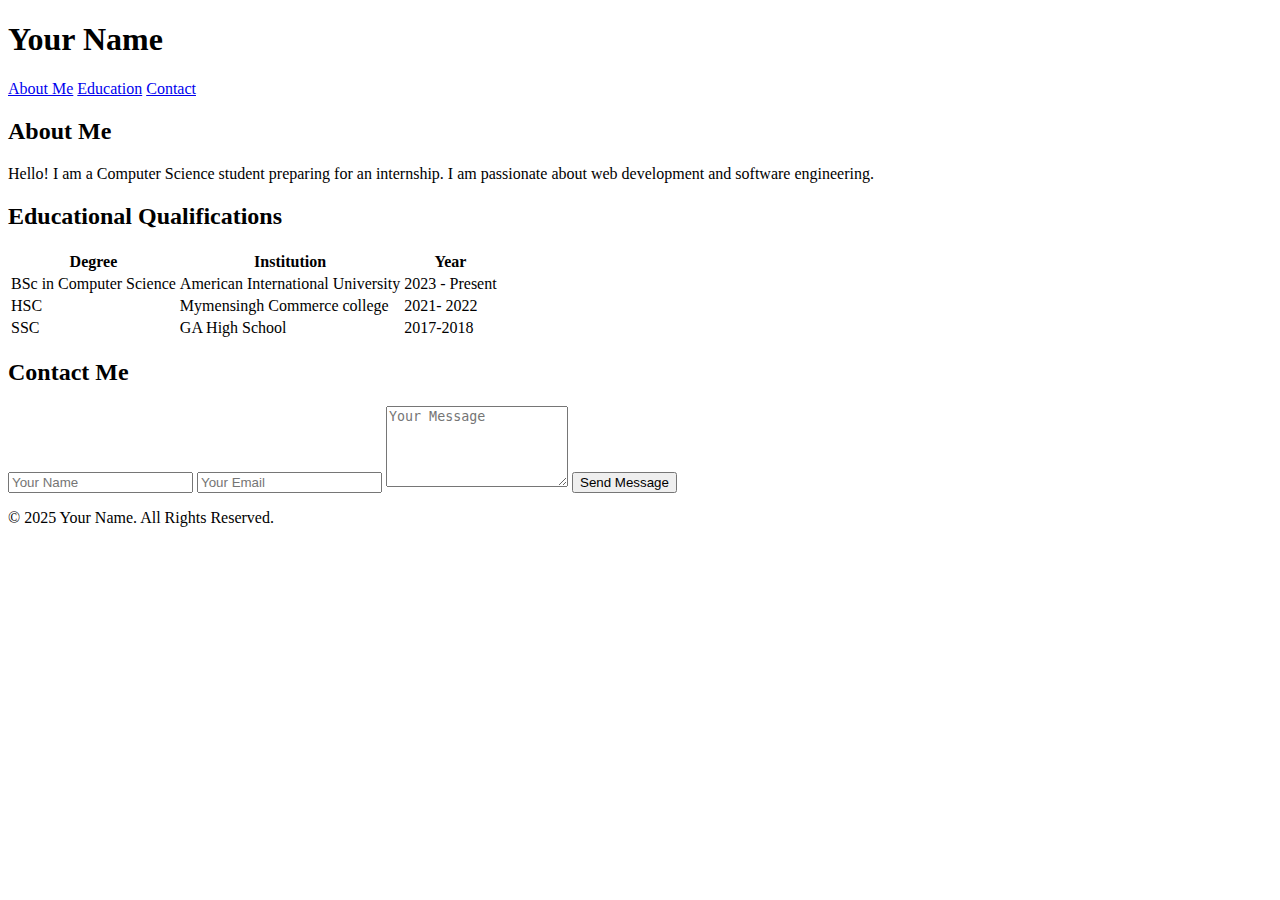
<file: Lab Task 01 Personal Portfolio Webpage.html>
<!DOCTYPE html>
<html lang="en">
<head>
    <meta charset="UTF-8">
    <meta name="viewport" content="width=device-width, initial-scale=1.0">
    <meta name="author" content="Mahedi Hasan Onik ">
    <meta name="description" content="Personal portfolio webpage for internship preparation">
    <meta name="keywords" content="portfolio, student, internship, computer science">
    <title>My Portfolio</title>
    
       
</head>
<body>

<header>
    <h1>Your Name</h1>
    <nav>
        <a href="#bio">About Me</a>
        <a href="#education">Education</a>
        <a href="#contact">Contact</a>
    </nav>
</header>

<main>
    <section id="bio">
        <h2>About Me</h2>
        <p>Hello! I am a Computer Science student preparing for an internship. I am passionate about web development and software engineering.</p>
    </section>

    <section id="education">
        <h2>Educational Qualifications</h2>
        <table>
            <tr>
                <th>Degree</th>
                <th>Institution</th>
                <th>Year</th>
            </tr>
            <tr>
                <td>BSc in Computer Science</td>
                <td>American International University</td>
                <td>2023 - Present</td>
            </tr>
            <tr>
                <td>HSC</td>
                <td>Mymensingh Commerce college</td>
                <td>2021- 2022</td>
            </tr>
            <tr>
                <td>SSC</td>
                <td>GA High School</td>
                <td>2017-2018</td>
            </tr>
        </table>
    </section>

    <section id="contact">
        <h2>Contact Me</h2>
        <form>
            <input type="text" placeholder="Your Name" required>
            <input type="email" placeholder="Your Email" required>
            <textarea rows="5" placeholder="Your Message" required></textarea>
            <input type="submit" value="Send Message">
        </form>
    </section>
</main>

<footer>
    <p>&copy; 2025 Your Name. All Rights Reserved.</p>
</footer>

</body>
</html>
</file>
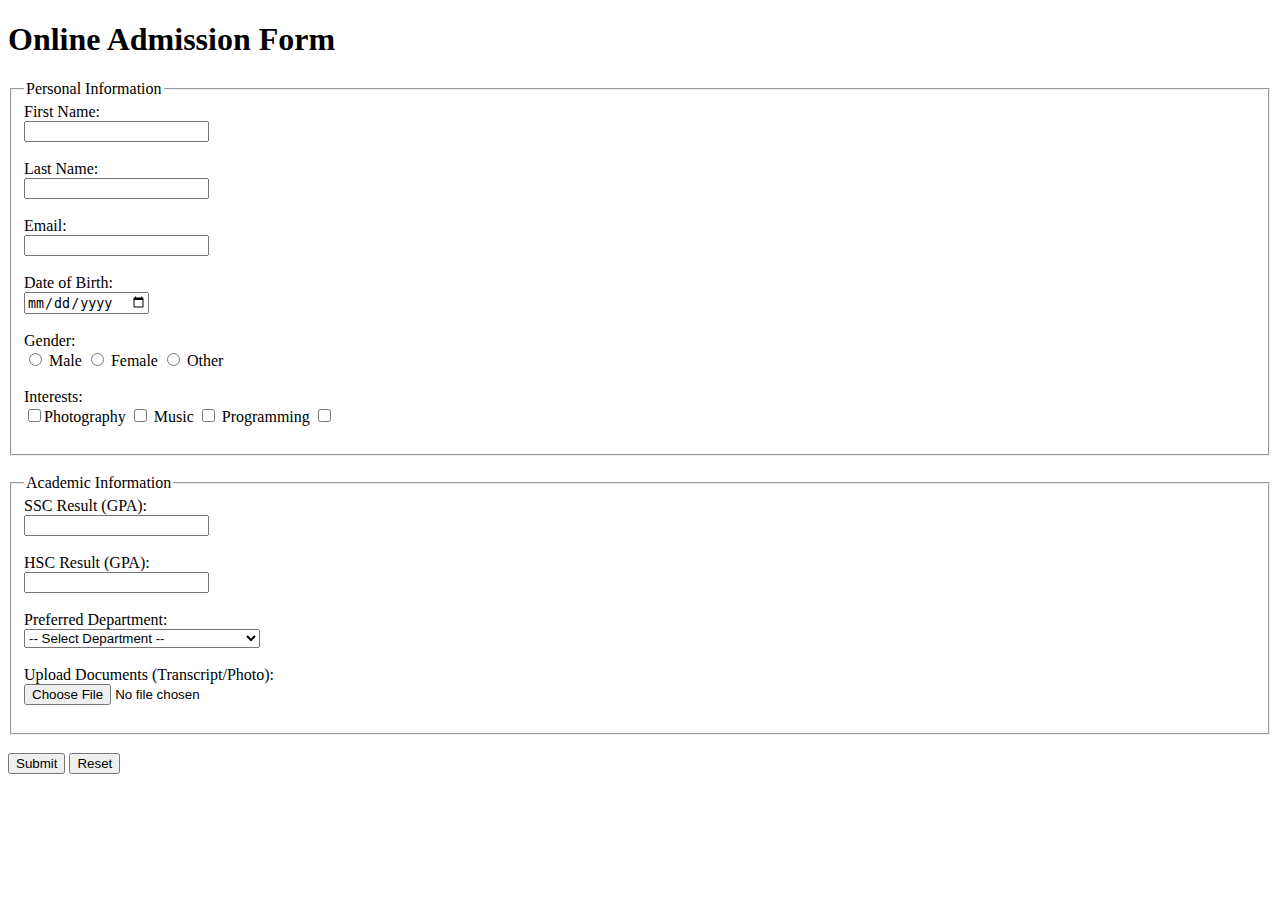
<file: Lab Task 02 University Admission Form.html>
<!DOCTYPE html>
<html lang="en">
<head>
    <meta charset="UTF-8">
    <meta name="viewport" content="width=device-width, initial-scale=1.0">
    <title>University Admission Form</title>
</head>
<body>
    <h1>Online Admission Form</h1>

    <form action="#" method="post" enctype="multipart/form-data">

        <!-- Personal Information Section -->
        <fieldset>
            <legend>Personal Information</legend>

            <label for="fname">First Name:</label><br>
            <input type="text" id="fname" name="fname" maxlength="30" required><br><br>

            <label for="lname">Last Name:</label><br>
            <input type="text" id="lname" name="lname" maxlength="30" required><br><br>

            <label for="email">Email:</label><br>
            <input type="email" id="email" name="email" required><br><br>

            <label for="dob">Date of Birth:</label><br>
            <input type="date" id="dob" name="dob" required><br><br>

            <label>Gender:</label><br>
            <input type="radio" name="gender" value="Male" required> Male
            <input type="radio" name="gender" value="Female"> Female
            <input type="radio" name="gender" value="Other"> Other
            <br><br>

            <label>Interests:</label><br>
            <input type="checkbox" name="interest" value="Sports">Photography
            <input type="checkbox" name="interest" value="Music"> Music
            <input type="checkbox" name="interest" value="Programming"> Programming
            <input type="checkbox" name="interest" value="Art">
            <br><br>
        </fieldset>

        <br>

        <!-- Academic Information Section -->
        <fieldset>
            <legend>Academic Information</legend>

            <label for="ssc">SSC Result (GPA):</label><br>
            <input type="text" id="ssc" name="ssc" maxlength="5" required><br><br>

            <label for="hsc">HSC Result (GPA):</label><br>
            <input type="text" id="hsc" name="hsc" maxlength="5" required><br><br>

            <label for="dept">Preferred Department:</label><br>
            <select id="dept" name="dept" required>
                <option value="">-- Select Department --</option>
                <option value="CSE">Computer Science & Engineering</option>
                <option value="EEE">Electrical & Electronic Engineering</option>
                <option value="BBA">Bachelor of Business Administration</option>
                <option value="ENG">English</option>
                <option value="LLB">Law</option>
            </select>
            <br><br>

            <label for="documents">Upload Documents (Transcript/Photo):</label><br>
            <input type="file" id="documents" name="documents" required><br><br>
        </fieldset>

        <br>

        <!-- Submit and Reset Buttons -->
        <button type="submit">Submit</button>
        <button type="reset">Reset</button>

    </form>
</body>
</html>
</file>
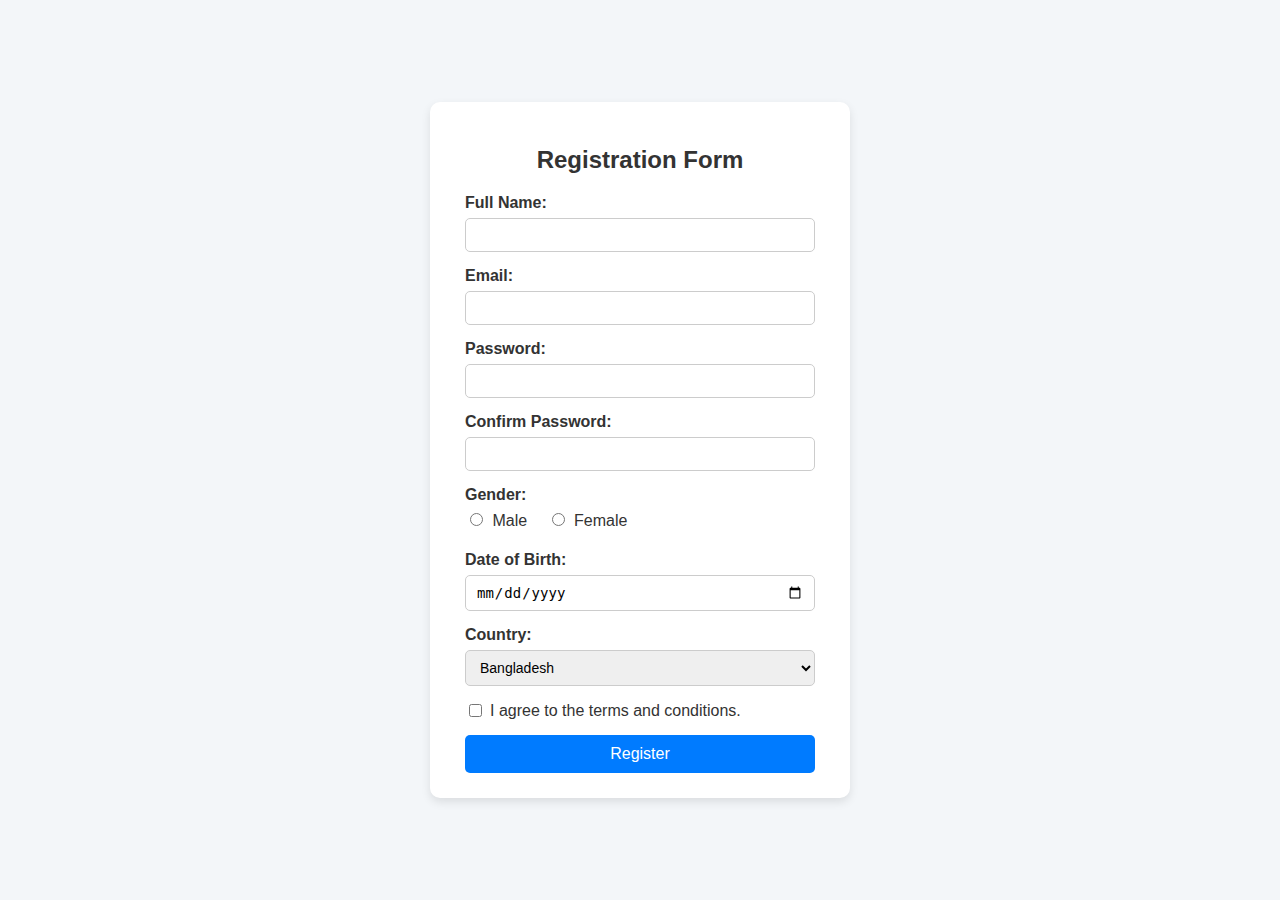
<file: labtask1.html>
<!DOCTYPE html>
<html lang="en">
<head>
  <meta charset="UTF-8">
  <meta name="viewport" content="width=device-width, initial-scale=1.0">
  <title>Registration Form</title>

  <!-- Link to external CSS file -->
  <link rel="stylesheet" href="labtask2.css">
</head>

<body>
  <form action="/register" method="POST">
    <h2>Registration Form</h2>

    <label for="fullname">Full Name:</label>
    <input type="text" id="fullname" name="fullname" required>

    <label for="email">Email:</label>
    <input type="email" id="email" name="email" required>

    <label for="password">Password:</label>
    <input type="password" id="password" name="password" required>

    <label for="confirm-password">Confirm Password:</label>
    <input type="password" id="confirm-password" name="confirm-password" required>

    <label>Gender:</label>
    <div class="gender-group">
      <input type="radio" id="male" name="gender" value="Male" required>
      <label for="male">Male</label>
      <input type="radio" id="female" name="gender" value="Female" required>
      <label for="female">Female</label>
    </div>

    <label for="dob">Date of Birth:</label>
    <input type="date" id="dob" name="dob" required>

    <label for="country">Country:</label>
    <select id="country" name="country" required>
      <option value="Bangladesh">Bangladesh</option>
      <option value="USA">USA</option>
      <option value="India">India</option>
      <option value="UK">UK</option>
    </select>

    <label class="terms">
      <input type="checkbox" id="terms" name="terms" required>
      I agree to the terms and conditions.
    </label>

    <button type="submit">Register</button>
  </form>
</body>
</html>
</file>
<file: labtask2.css>
/* General Body Styling */
body {
  font-family: Arial, sans-serif;
  background-color: #f3f6f9;
  display: flex;
  justify-content: center;
  align-items: center;
  height: 100vh;
  margin: 0;
}

/* Form Container */
form {
  background-color: #fff;
  padding: 25px 35px;
  border-radius: 10px;
  box-shadow: 0 4px 10px rgba(0, 0, 0, 0.1);
  width: 350px;
}

/* Form Header */
h2 {
  text-align: center;
  color: #333;
  margin-bottom: 20px;
}

/* Labels and Inputs */
label {
  display: block;
  margin-bottom: 6px;
  color: #333;
  font-weight: bold;
}

input[type="text"],
input[type="email"],
input[type="password"],
input[type="date"],
select {
  width: 100%;
  padding: 8px 10px;
  margin-bottom: 15px;
  border: 1px solid #ccc;
  border-radius: 5px;
  font-size: 14px;
  box-sizing: border-box;
}

/* Radio Buttons */
.gender-group {
  margin-bottom: 15px;
}

.gender-group input[type="radio"] {
  margin-right: 5px;
}

.gender-group label {
  display: inline-block;
  margin-right: 15px;
  font-weight: normal;
}

/* Checkbox */
.terms {
  display: flex;
  align-items: center;
  margin-bottom: 15px;
  font-weight: normal;
}

.terms input[type="checkbox"] {
  margin-right: 8px;
}

/* Button */
button {
  width: 100%;
  padding: 10px;
  background-color: #007BFF;
  color: white;
  border: none;
  border-radius: 5px;
  font-size: 16px;
  cursor: pointer;
  transition: background-color 0.3s;
}

button:hover {
  background-color: #589de7;
}

/* Input Focus */
input:focus, select:focus {
  outline: none;
  border-color: #ced4da;
  box-shadow: 0 0 4px rgba(43, 55, 67, 0.3);
}

/* Responsive Design */
@media (max-width: 400px) {
  form {
    width: 90%;
  }
}
</file>
